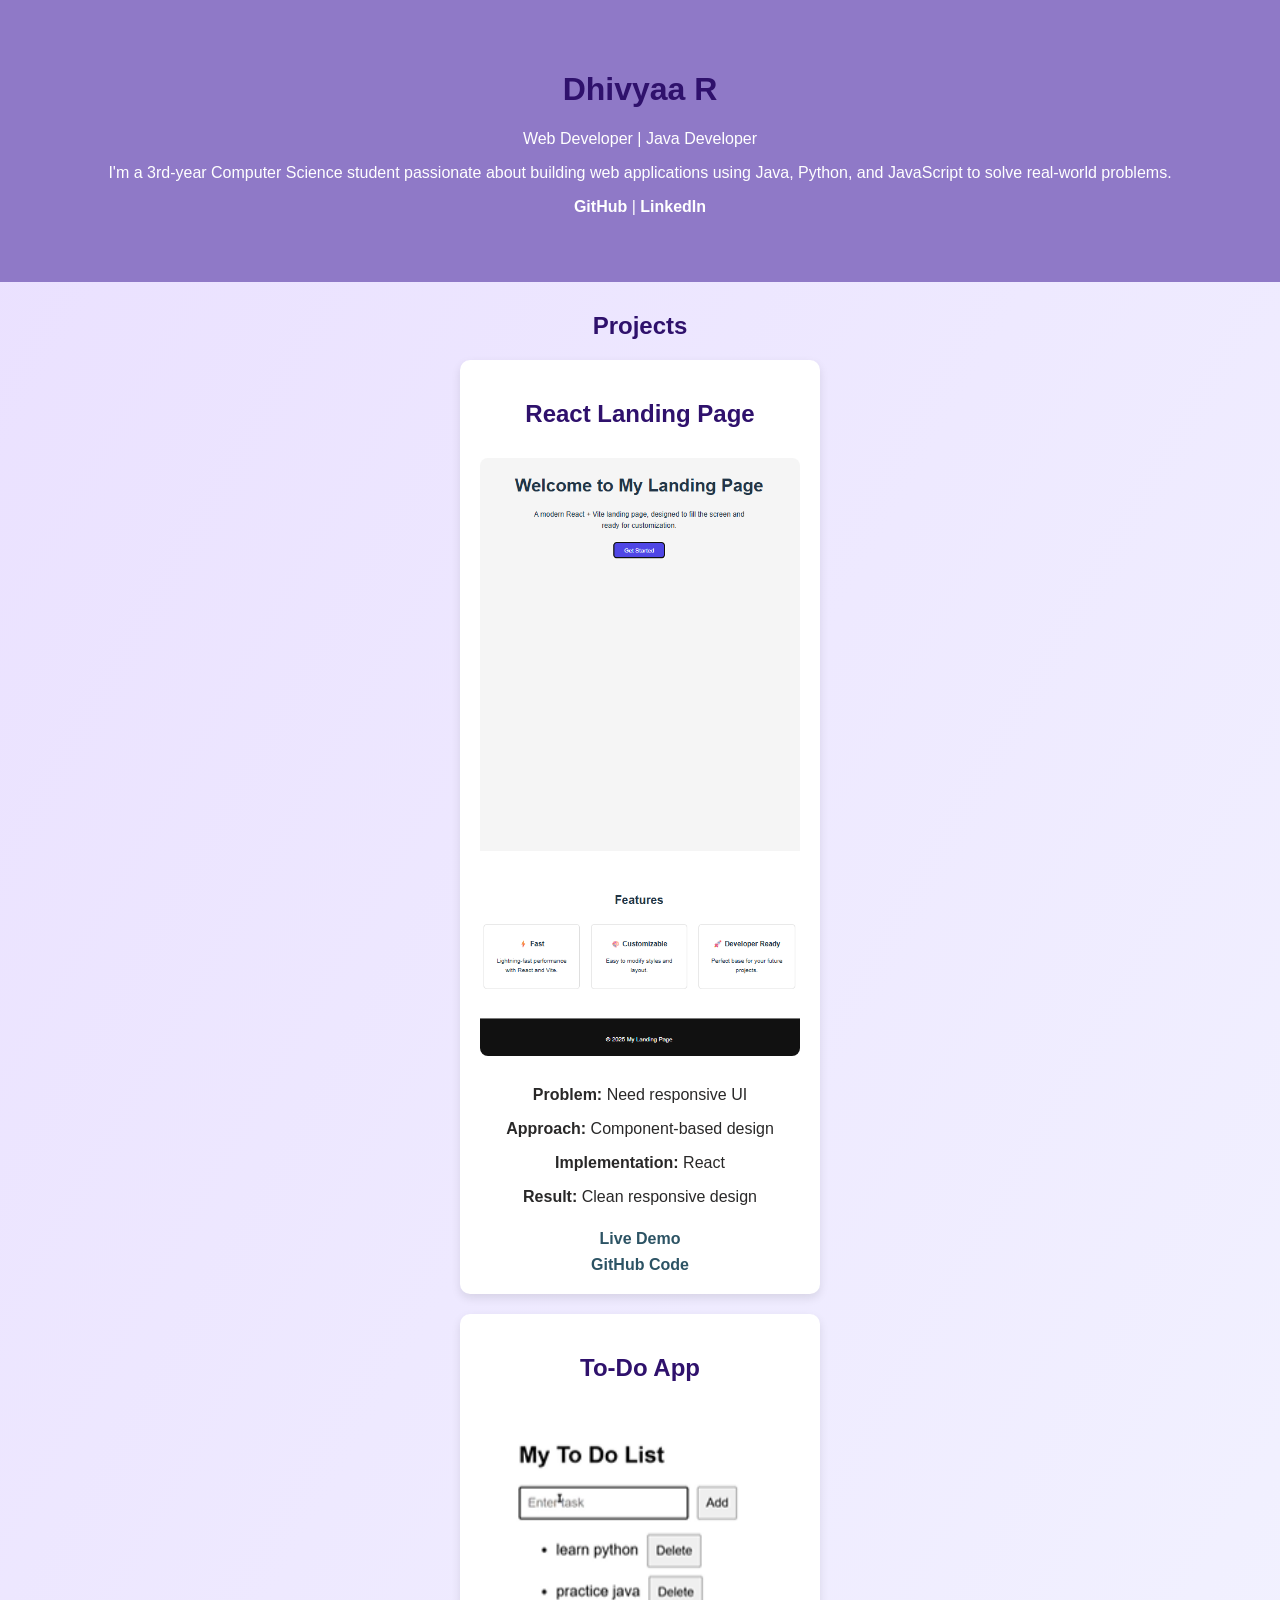
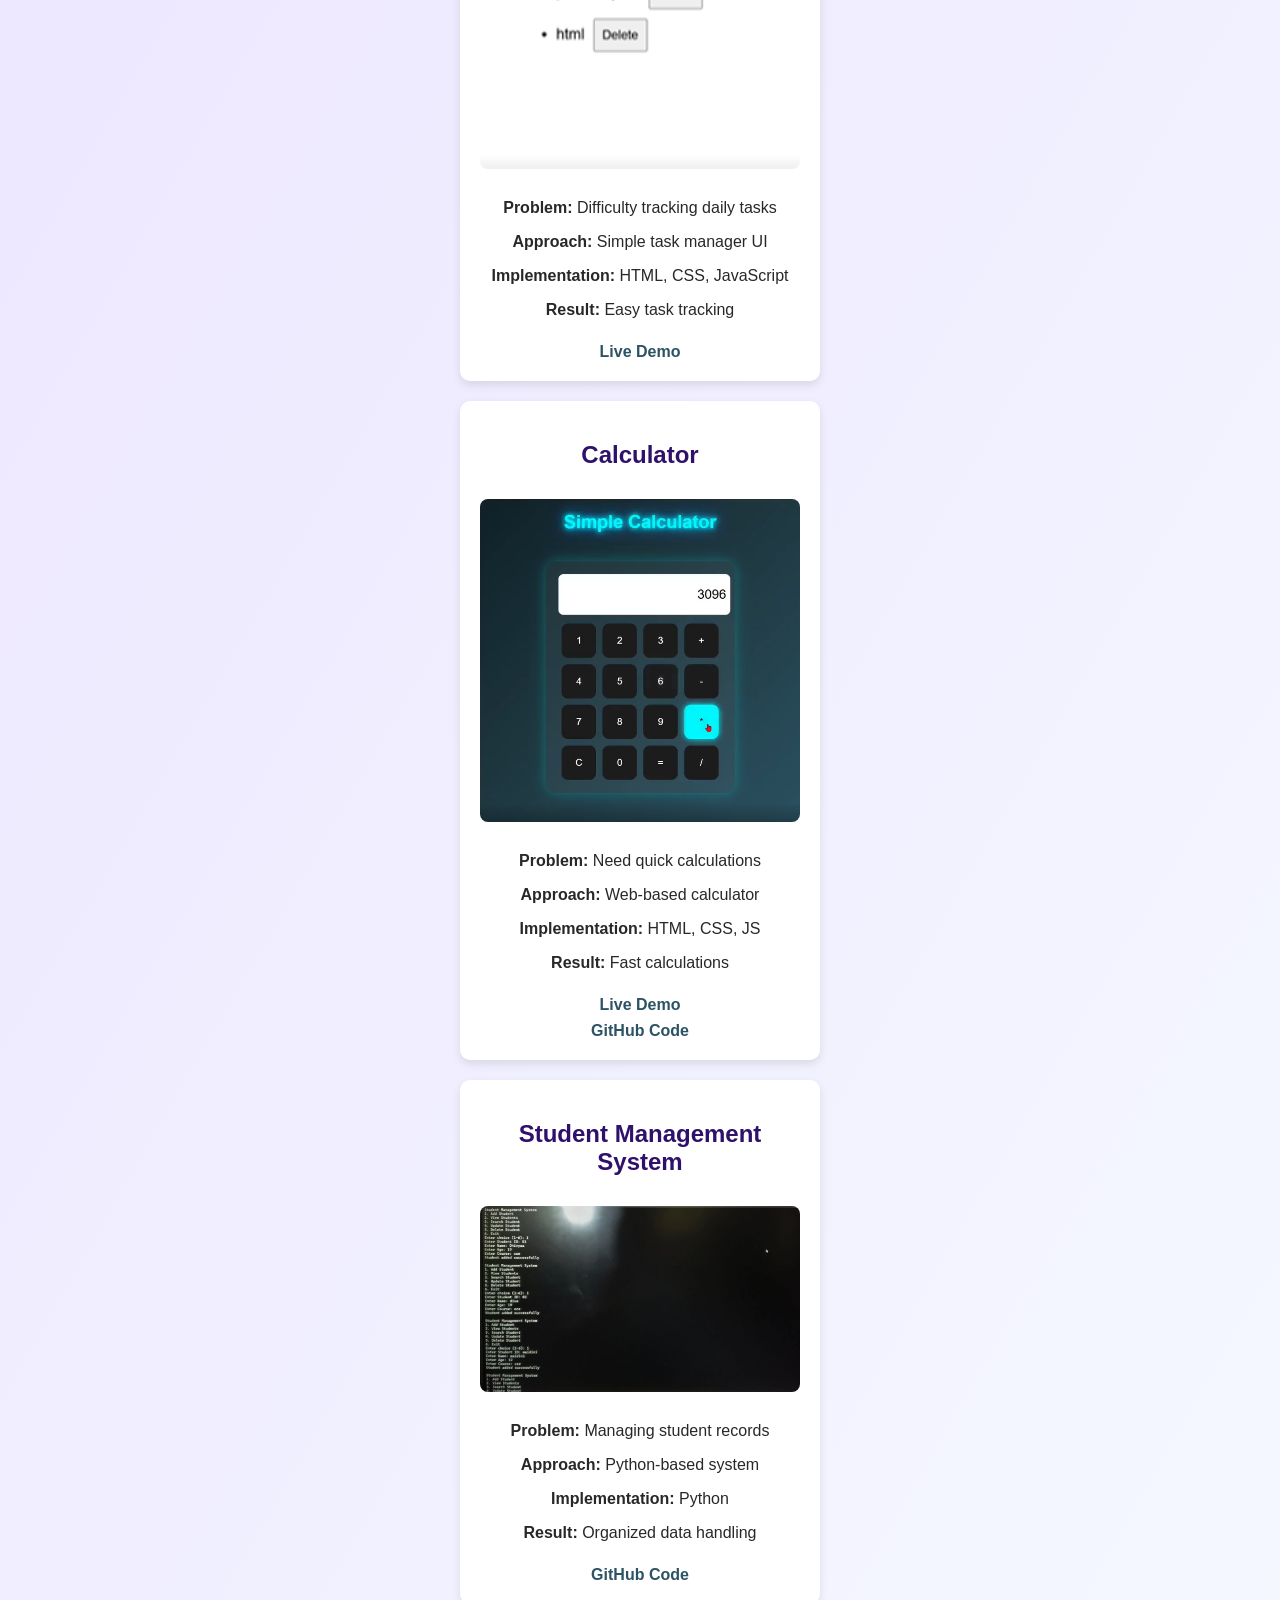
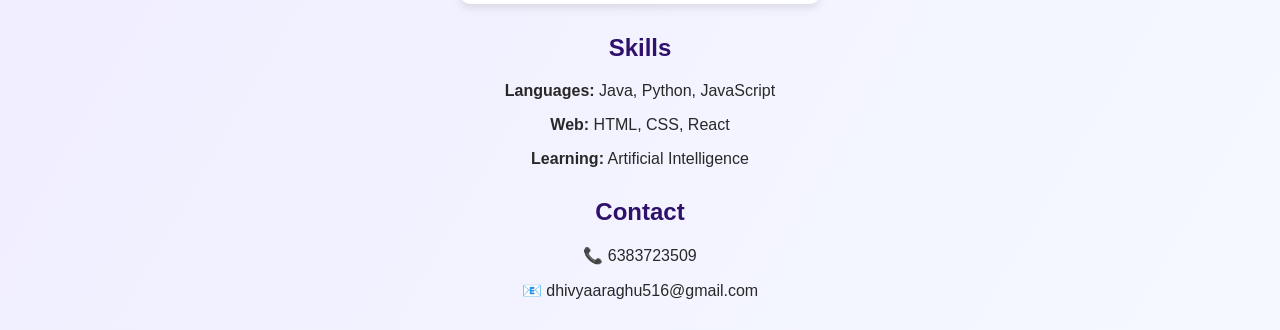
<file: index.html>
<!DOCTYPE html>
<html lang="en">
<head>
<meta charset="UTF-8">
<title>Dhivyaa Portfolio</title>
<link rel="stylesheet" href="style.css">
</head>

<body>

<header>
  <h1>Dhivyaa R</h1>
  <p>Web Developer | Java Developer</p>
  <p>I'm a 3rd-year Computer Science student passionate about building web applications using Java, Python, and JavaScript to solve real-world problems.</p>
  <p>
    <a href="https://github.com/DhivyaaR-hub">GitHub</a> |
    <a href="https://www.linkedin.com/in/dhivyaa-raghu-620942305">LinkedIn</a>
  </p>
</header>

<section>
  <h1>Projects</h1>

  <div class="card">
    <h2>React Landing Page</h2>
    <img src="react.png">
    <p><b>Problem:</b> Need responsive UI</p>
    <p><b>Approach:</b> Component-based design</p>
    <p><b>Implementation:</b> React</p>
    <p><b>Result:</b> Clean responsive design</p>
    <a href="https://lnkd.in/g-Uk9TWG" target="_blank">Live Demo</a><br>
    <a href="https://lnkd.in/g9NwCzPn" target="_blank">GitHub Code</a>
  </div>

  <div class="card">
    <h2>To-Do App</h2>
    <img src="todo.png">
    <p><b>Problem:</b> Difficulty tracking daily tasks</p>
    <p><b>Approach:</b> Simple task manager UI</p>
    <p><b>Implementation:</b> HTML, CSS, JavaScript</p>
    <p><b>Result:</b> Easy task tracking</p>
    <a href="https://lnkd.in/gAxEGw8Q" target="_blank">Live Demo</a><br>  </div>

  <div class="card">
    <h2>Calculator</h2>
    <img src="calc.png">
    <p><b>Problem:</b> Need quick calculations</p>
    <p><b>Approach:</b> Web-based calculator</p>
    <p><b>Implementation:</b> HTML, CSS, JS</p>
    <p><b>Result:</b> Fast calculations</p>
    <a href="https://lnkd.in/gGvJsgr4" target="_blank">Live Demo</a><br>
    <a href="https://lnkd.in/ggDd5cyR" target="_blank">GitHub Code</a>
  </div>

  <div class="card">
    <h2>Student Management System</h2>
    <img src="python.png">
    <p><b>Problem:</b> Managing student records</p>
    <p><b>Approach:</b> Python-based system</p>
    <p><b>Implementation:</b> Python</p>
    <p><b>Result:</b> Organized data handling</p>
    <a href="https://lnkd.in/gzDNzvdT" target="_blank">GitHub Code</a>
  </div>

</section>

<section>
  <h2>Skills</h2>
  <p><b>Languages:</b> Java, Python, JavaScript</p>
  <p><b>Web:</b> HTML, CSS, React</p>
  <p><b>Learning:</b> Artificial Intelligence</p>
</section>

<section>
  <h2>Contact</h2>
  <p>📞 6383723509</p>
  <p>📧 dhivyaaraghu516@gmail.com</p>
</section>

<button onclick="topFunction()" id="btn">Top</button>

<script src="script.js"></script>

</body>
</html>
</file>
<file: style.css>
body {
  font-family: Arial, sans-serif;
  margin: 0;
  background: linear-gradient(120deg, #eae0ff, #f5f9ff);
  text-align: center;
  color: #292828;
}

header {
  background: #8f79c7;
  color: white;
  padding: 50px 20px;
}

header a {
  color: #ffffff;
  text-decoration: none;
  font-weight: bold;
}

section {
  width: 80%;
  margin: 30px auto;
}

h1, h2 {
  color: #2f116c;
}

.card {
  background: #ffffff;
  margin: 20px auto;
  padding: 20px;
  width: 320px;
  border-radius: 10px;
  box-shadow: 0 4px 10px rgba(0,0,0,0.1);
  transition: 0.3s;
}

.card:hover {
  transform: translateY(-6px);
}

.card img {
  width: 100%;
  border-radius: 8px;
  margin: 10px 0;
}

.card a {
  display: inline-block;
  margin-top: 8px;
  color: #2c5364;
  text-decoration: none;
  font-weight: bold;
}

.card a:hover {
  text-decoration: underline;
}

#btn {
  position: fixed;
  bottom: 20px;
  right: 20px;
  background: #2c5364;
  color: white;
  border: none;
  padding: 10px 14px;
  border-radius: 6px;
  cursor: pointer;
}
</file>
